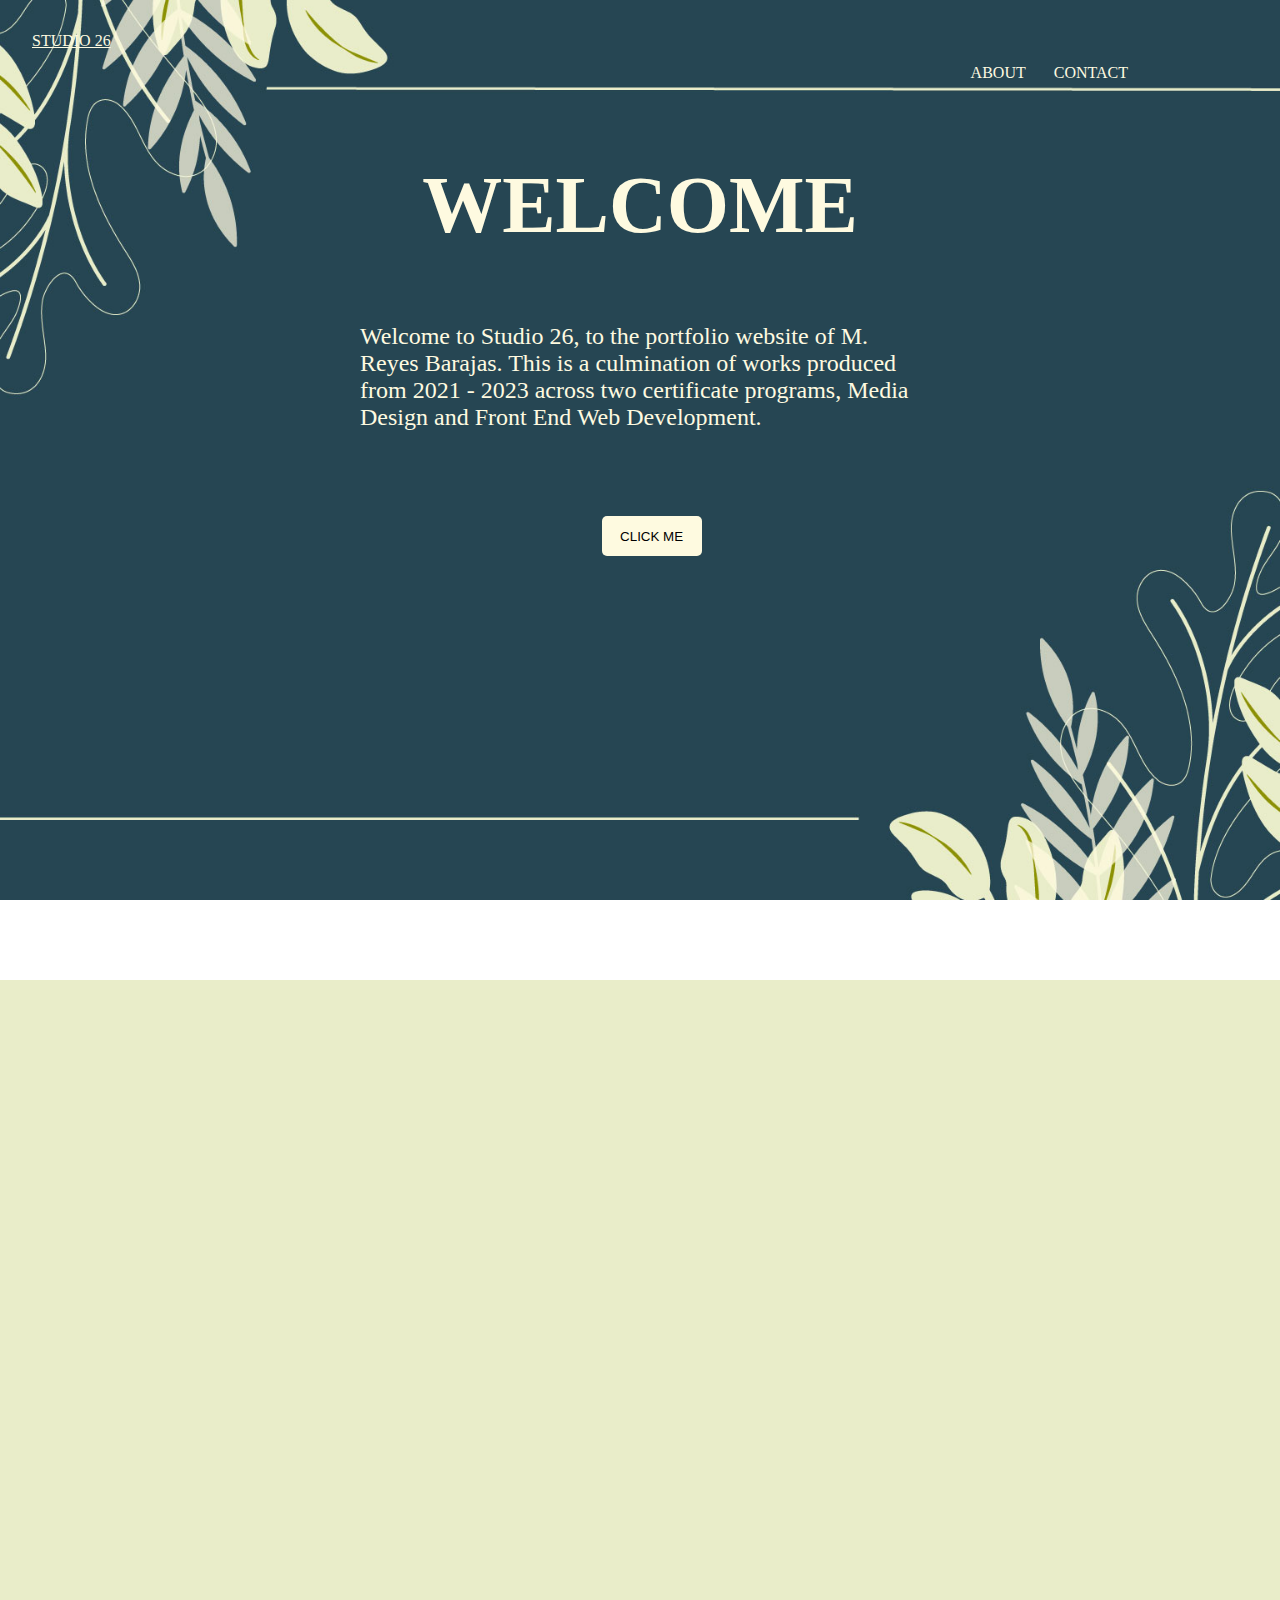
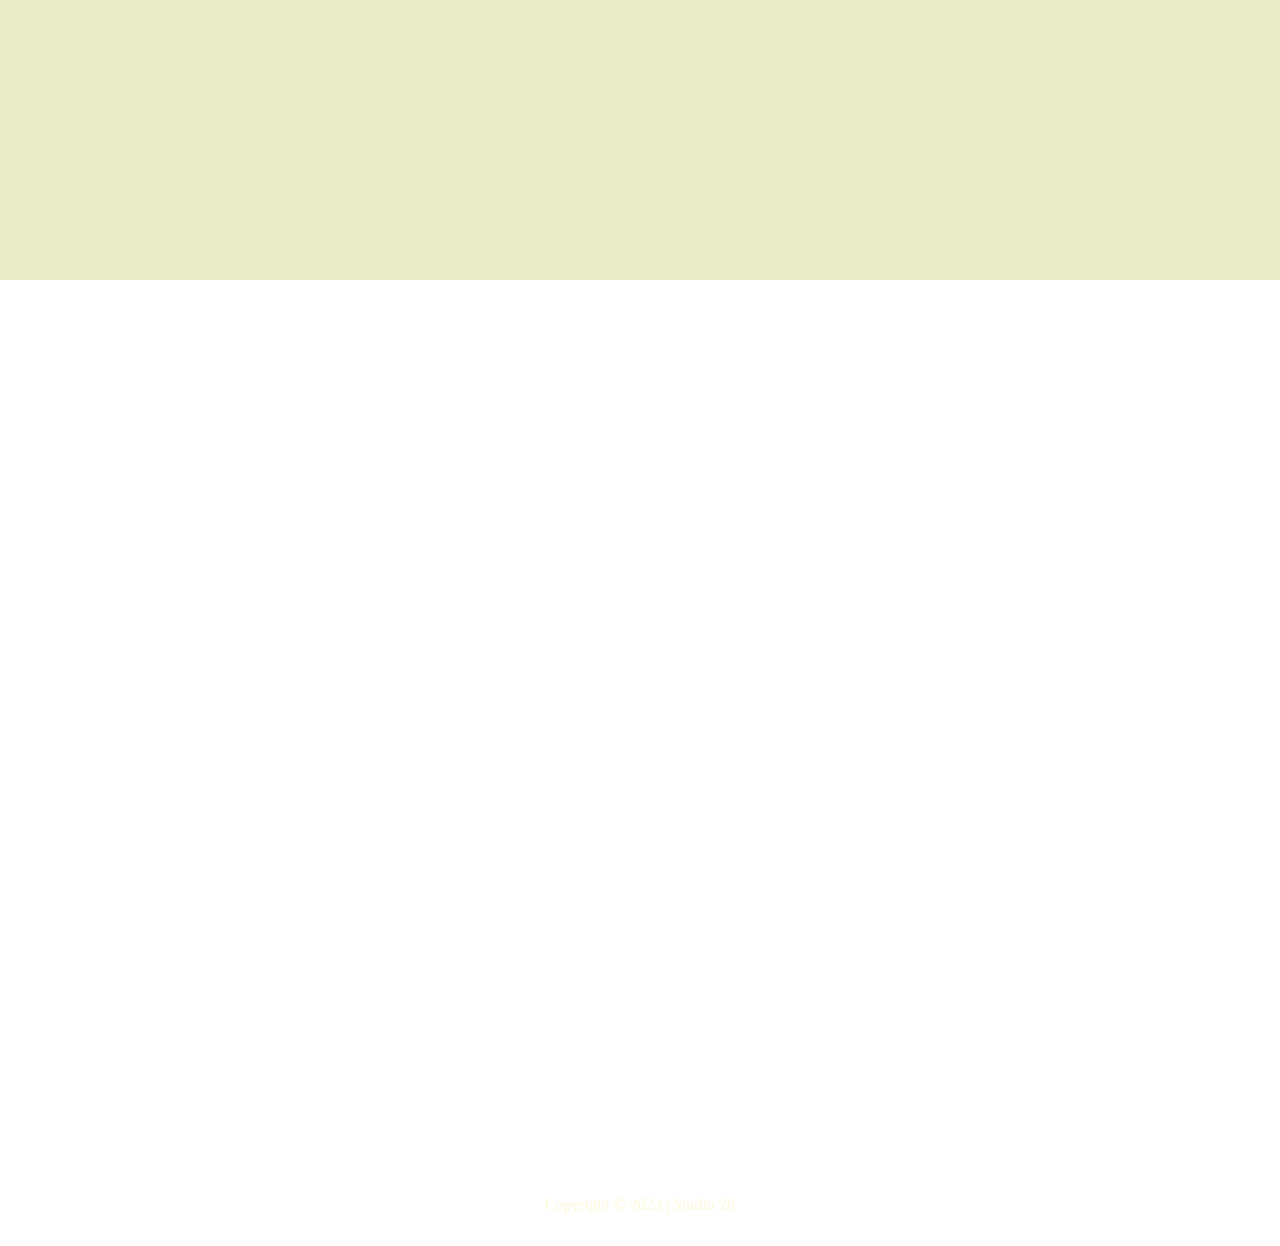
<file: index.html>
<!DOCTYPE html>
<html lang="en">
<head>
    <meta charset="UTF-8">
    <meta http-equiv="X-UA-Compatible" content="IE=edge">
    <meta name="viewport" content="width=device-width, initial-scale=1.0">
    <title>Studio 26 - M. Reyes Barajas</title>
    <link href="https://fonts.googleapis.com/css2?family=Anton&family=Bebas+Neue&family=Poppins:ital,wght@0,700;0,800;1,400&display=swap" rel="stylesheet">
    <link rel="stylesheet" href="css/home.css">
</head>

<body>
    <!--NAVIGATION--> 
    <nav>
        <div class="logo"><p><a href="index.html">STUDIO 26</a></p></div>
        <ul>
            <li><a href="about.html">ABOUT</a></li>
            <li><a href="contact.html">CONTACT</a></li>
        </ul>
    </nav>

    <!--<div class="ribbon"></div>-->
    
    <!--HEADER--> 
    <header>
        
    </header>
    
   
    <!--CONTENT--> 
    <section class="content">
        <h1>WELCOME</h1>
        <p>Welcome to Studio 26, to the portfolio website of M. Reyes Barajas. This is a culmination of works produced from 2021 - 2023 across two certificate programs, Media Design and Front End Web Development.</p>

        <div><button data-modal-target="#modal" class="enter">CLICK ME</button></div>

        <div class="modal" id="modal">
            <div class="modalHeader">
                <div class="title">Fun Fact of the Day</div>
                <button data-close-button class="closeBtn">&times;</button>
            </div>
            <div class="modalBody">
                We know more about outer space than our own oceans! It's estimated that more than 80% of the ocean remains unexplored as only a mere, 5% (!) of it has been explored and charted.
            </div>
        </div>

        <div id="overlay"></div>
    </section>
    
    <section class="c01">
        <div class="contentContainer reveal">
            <h2>Portfolio</h2>
            <div class="contentCards">
                <div class="contentText">
                    <h3><a href="aguaMiel.html">Agua Miel</a></h3>
                    <p>Agua Miel is a fictional honey business that has made a remarkable name for itself in the bustling market of artisanal honey. Agua Miel takes great pride in producing the purest and most exquisite honey using sustainable and environmentally friendly practices.</p>
                </div>

                <div class="contentText">
                    <h3><a href="breadDiary.html">The Bread Diaries</a></h3>
                    <p>The fictional magazine series, "Bread Diaries" is a delightful exploration of bread from around the world. Each volume of this captivating publication delves into a specific bread type or style, offering readers a comprehensive understanding of its history, cultural significance, and mouthwatering recipes.</p> 
                </div>
            </div>
        </div>
    </section>

    <section class="c02">
        <div class="contentContainer reveal">
            <div class="contentCards02">
                <div class="contentText02">
                    <h3><a href="playingCard.html">Playing Card</a></h3>
                    <p> Inspired by their grace, beauty, and seemingly magical ability to hover in mid-air, I crafted an original design that captures the essence of these magnificent creatures. The hummingbird-themed playing cards showcase intricate illustrations of various hummingbird species, each adorned with brilliant feathers and delicate details. </p>
                </div>

                <div class="contentText02">
                    <h3><a href="books.html">Bluestocking Books</a></h3>
                    <p>Nestled in the heart of San Diego, the local second-hand bookstore is a haven for book lovers and literary enthusiasts alike. With its charming exterior and cozy interior, it exudes a nostalgic charm that transports visitors to a bygone era of literary treasures and stories waiting to be discovered.</p>
                </div>
            </div>
        </div>
    </section>

    <!--<div class="ribbon2"></div>-->

    <!--FOOTER-->
    <footer>
        Copyright &copy; 2023 | Studio 26
    </footer>

    <script src="scripts/scripts.js"></script>
</body>
</html>
</file>
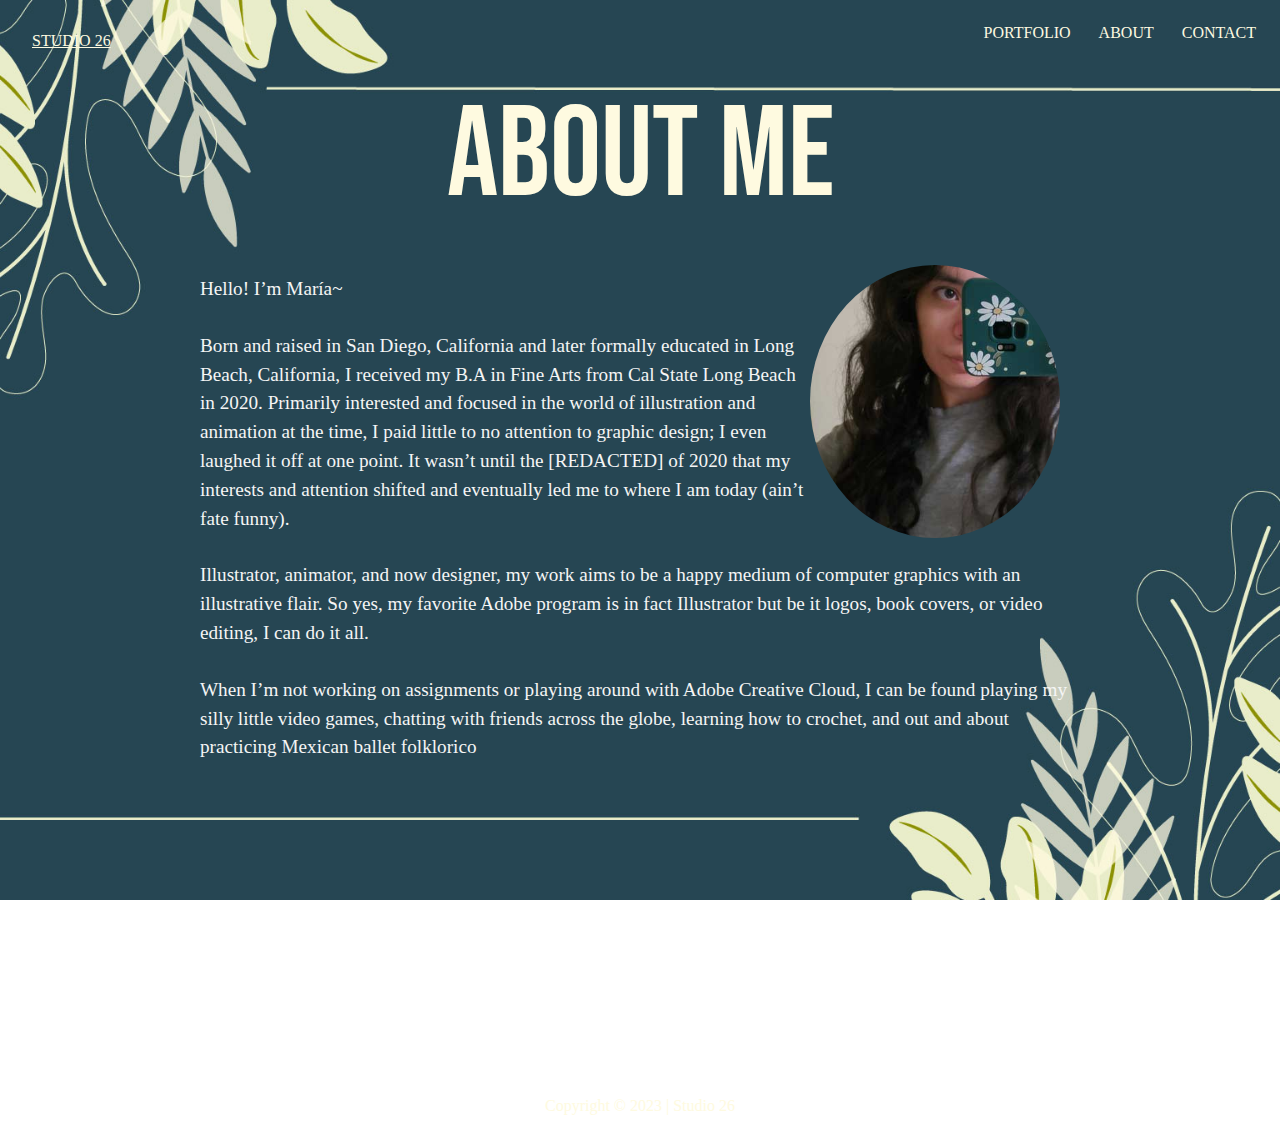
<file: about.html>
<!DOCTYPE html>
<html lang="en">
<head>
    <meta charset="UTF-8">
    <meta http-equiv="X-UA-Compatible" content="IE=edge">
    <meta name="viewport" content="width=device-width, initial-scale=1.0">
    <title>Studio 26 - M. Reyes Barajas</title>
    <link href="https://fonts.googleapis.com/css2?family=Anton&family=Bebas+Neue&family=Poppins:ital,wght@0,700;0,800;1,400&display=swap" rel="stylesheet">
    <link rel="stylesheet" href="css/main.css">
</head>
<body class="background">
    <!--NAVIGATION--> 
    <nav>
        <div class="logo"><a href="index.html"><p>STUDIO 26</a></p></div>
        <ul>
            <li><a href="portfolioMain.html">PORTFOLIO</a></li>
            <li><a href="about.html">ABOUT</a></li>
            <li><a href="contact.html">CONTACT</a></li>
        </ul>
    </nav>

    <!--<div class="ribbon"></div>
    <div class="ribbon2"></div>-->

    <!--HEADER-->
    <header class="aboutHeader">
        <h1>About me</h1>
    </header>

    <!--CONTENT--> 
    <section class="content aboutContent">
        <div class="aboutImg"><img src="images/aboutImg.jpg" alt=""></div>

        <div class="aboutText">
            <p>Hello! I’m María~</p><br>

            <p>Born and raised in San Diego, California and later formally educated in Long Beach, California, I received my B.A in Fine Arts from Cal State Long Beach in 2020. Primarily interested and focused in the world of illustration and animation at the time, I paid little to no attention to graphic design; I even laughed it off at one point. It wasn’t until the [REDACTED] of 2020 that my interests and attention shifted and eventually led me to where I am today (ain’t fate funny).</p><br>

            <p>Illustrator, animator, and now designer, my work aims to be a happy medium of computer graphics with an illustrative flair. So yes, my favorite Adobe program is in fact Illustrator but be it logos, book covers, or video editing, I can do it all. </p><br>

            <p>When I’m not working on assignments or playing around with Adobe Creative Cloud, I can be found playing my silly little video games, chatting with friends across the globe, learning how to crochet, and out and about practicing Mexican ballet folklorico</p>
        </div>
    </section>

    <!--<div class="ribbon2"></div>
    <div class="ribbon"></div>-->


    <!--FOOTER-->
    <footer>
        Copyright &copy; 2023 | Studio 26
    </footer>
    
</body>
</html>
</file>
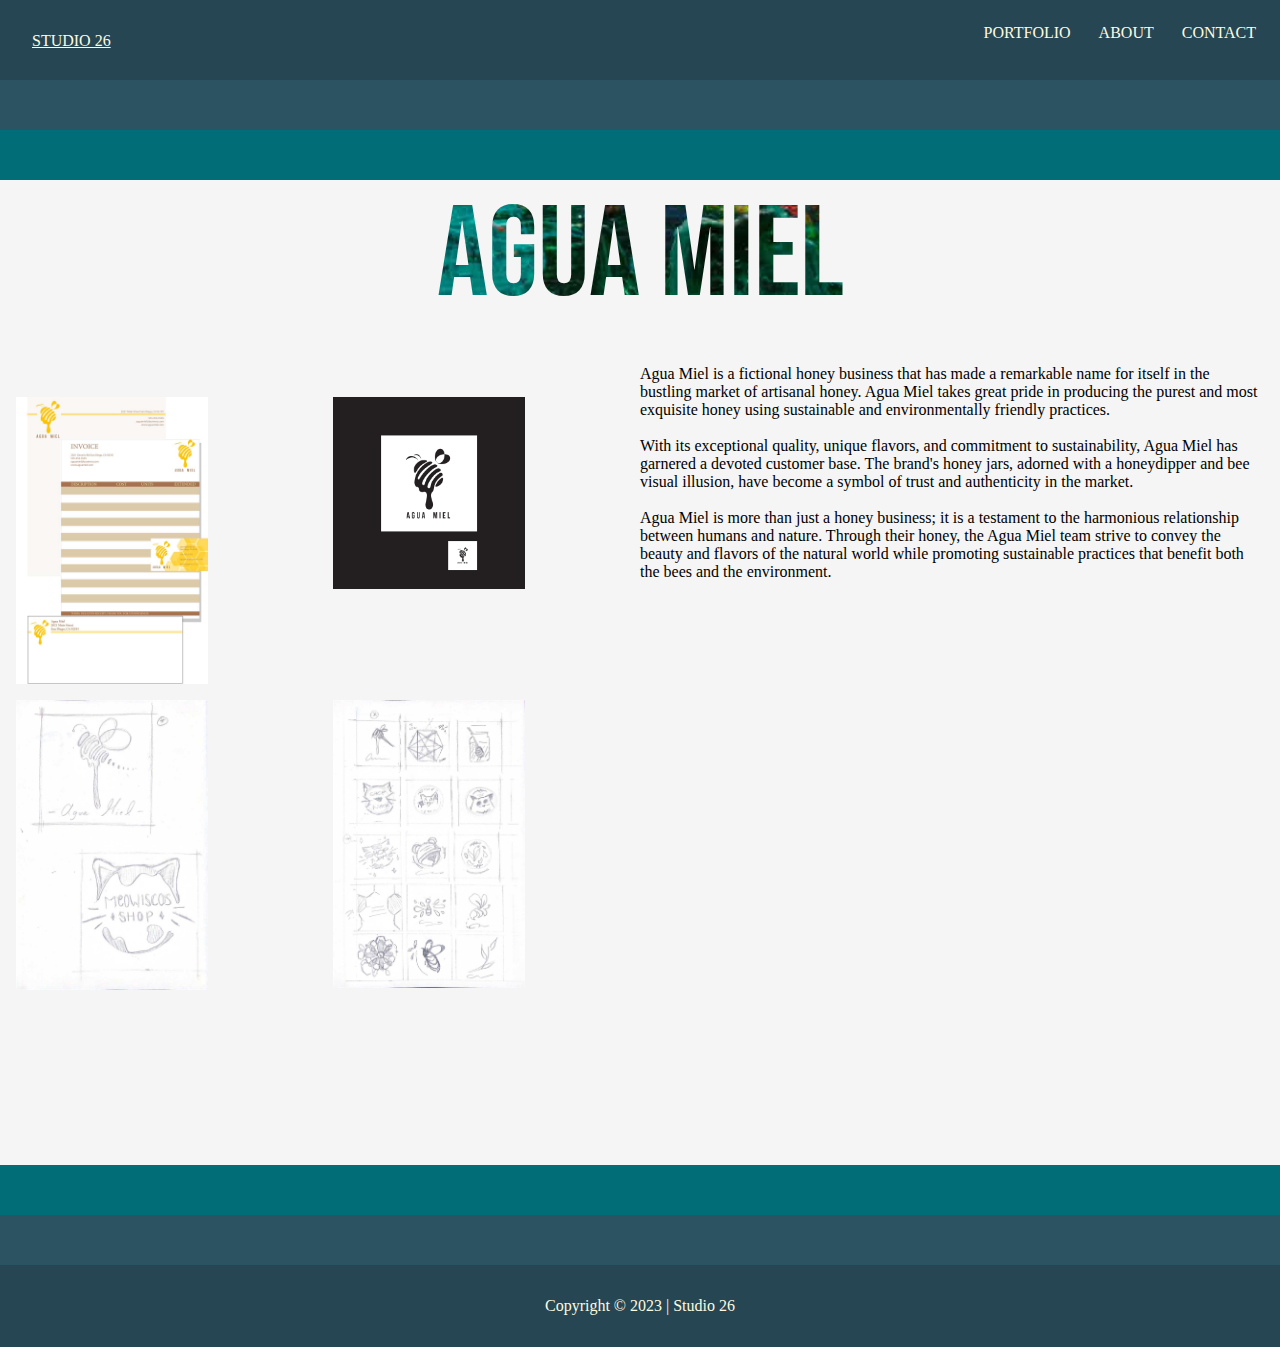
<file: aguaMiel.html>
<!DOCTYPE html>
<html lang="en">
<head>
    <meta charset="UTF-8">
    <meta http-equiv="X-UA-Compatible" content="IE=edge">
    <meta name="viewport" content="width=device-width, initial-scale=1.0">
    <title>Studio 26 - M. Reyes Barajas</title>
    <link href="https://fonts.googleapis.com/css2?family=Anton&family=Bebas+Neue&family=Poppins:ital,wght@0,700;0,800;1,400&display=swap" rel="stylesheet">
    <link rel="stylesheet" href="css/main.css">
</head>
<body>
    <!--NAVIGATION--> 
    <nav>
        <div class="logo"><p><a href="index.html">STUDIO 26</a></p></div>
        <ul>
            <li><a href="portfolioMain.html">PORTFOLIO</a></li>
            <li><a href="about.html">ABOUT</a></li>
            <li><a href="contact.html">CONTACT</a></li>
        </ul>
    </nav>

    <div class="ribbon"></div>
    <div class="ribbon2"></div>

    <!--HEADER-->
    <header class="hero02">
        <h1>Agua Miel</h1>
    </header> 

    <!--CONTENT--> 
    <section class="content aguamiel">
        <div class="grid-container">
            <div class="grid-item"><img src="images/aguaMBrand.jpg" alt="Agua Miel Identity Package"></div>
            <div class="grid-item"><img src="images/aguaMLogo.jpg" alt="Agua Miel Logo"></div>
            <div class="grid-item"><img src="images/logoSketches01.jpg" alt=""></div>
            <div class="grid-item"><img src="images/logoSketches02.jpg" alt=""></div>
        </div>

        <div class="text">
            <p>Agua Miel is a fictional honey business that has made a remarkable name for itself in the bustling market of artisanal honey. Agua Miel takes great pride in producing the purest and most exquisite honey using sustainable and environmentally friendly practices.</p><br>

            <p>With its exceptional quality, unique flavors, and commitment to sustainability, Agua Miel has garnered a devoted customer base. The brand's honey jars, adorned with a honeydipper and bee visual illusion, have become a symbol of trust and authenticity in the market.</p><br>

            <p>Agua Miel is more than just a honey business; it is a testament to the harmonious relationship between humans and nature. Through their honey, the Agua Miel team strive to convey the beauty and flavors of the natural world while promoting sustainable practices that benefit both the bees and the environment.</p>
            
        </div>
    </section>

    

    <div class="ribbon2"></div>
    <div class="ribbon"></div>
    
    <!--FOOTER-->
    <footer>
        Copyright &copy; 2023 | Studio 26
    </footer>
    
</body>
</html>
</file>
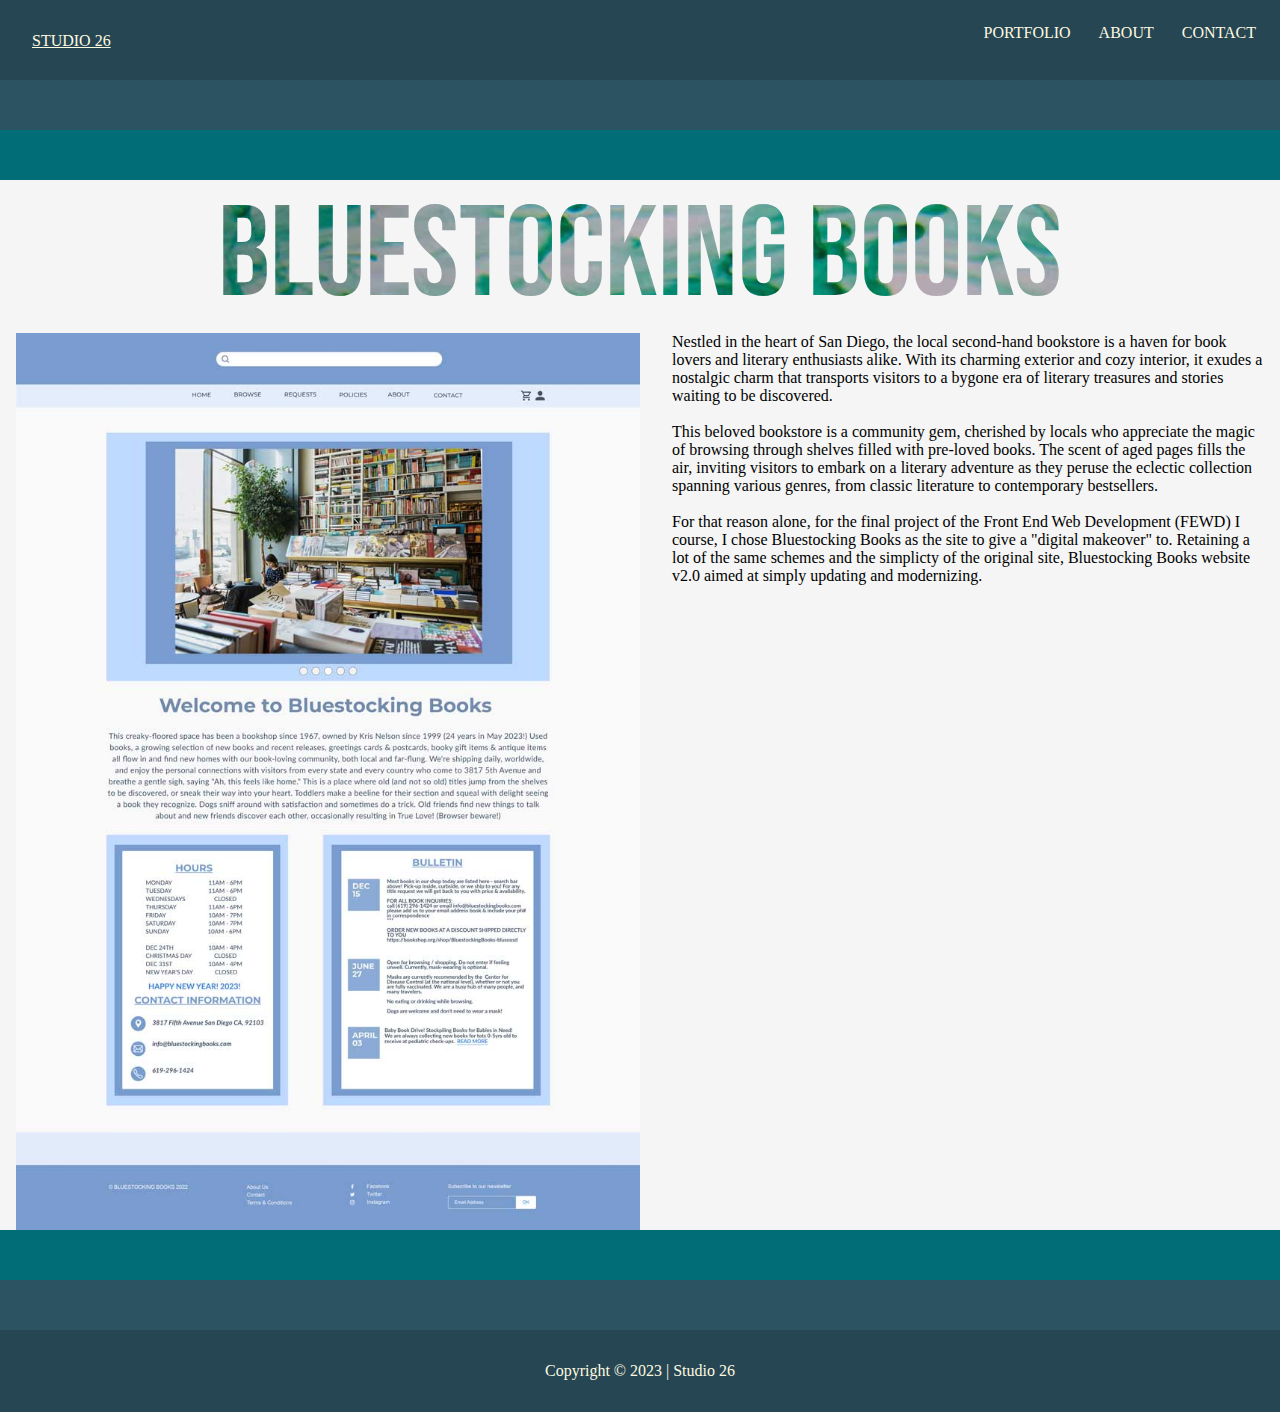
<file: books.html>
<!DOCTYPE html>
<html lang="en">
<head>
    <meta charset="UTF-8">
    <meta http-equiv="X-UA-Compatible" content="IE=edge">
    <meta name="viewport" content="width=device-width, initial-scale=1.0">
    <title>Studio 26 - M. Reyes Barajas</title>
    <link href="https://fonts.googleapis.com/css2?family=Anton&family=Bebas+Neue&family=Poppins:ital,wght@0,700;0,800;1,400&display=swap" rel="stylesheet">
    <link rel="stylesheet" href="css/main.css">
</head>
<body>
    <!--NAVIGATION--> 
    <nav>
        <div class="logo"><p><a href="index.html">STUDIO 26</a></p></div>
        <ul>
            <li><a href="portfolioMain.html">PORTFOLIO</a></li>
            <li><a href="about.html">ABOUT</a></li>
            <li><a href="contact.html">CONTACT</a></li>
        </ul>
    </nav>

    <div class="ribbon"></div>
    <div class="ribbon2"></div>

    <!--HEADER-->
    <header class="hero03">
        <h1>Bluestocking Books</h1>
    </header> 

    <!--CONTENT--> 
    <section class="content books">
        <div class="floatBook">
            <img src="images/bluestocking01.jpg" alt="">
        </div>

        <div class="textBook">
            <p>Nestled in the heart of San Diego, the local second-hand bookstore is a haven for book lovers and literary enthusiasts alike. With its charming exterior and cozy interior, it exudes a nostalgic charm that transports visitors to a bygone era of literary treasures and stories waiting to be discovered.</p><br>

            <p>This beloved bookstore is a community gem, cherished by locals who appreciate the magic of browsing through shelves filled with pre-loved books. The scent of aged pages fills the air, inviting visitors to embark on a literary adventure as they peruse the eclectic collection spanning various genres, from classic literature to contemporary bestsellers.</p><br>

            <p>For that reason alone, for the final project of the Front End Web Development (FEWD) I course, I chose Bluestocking Books as the site to give a "digital makeover" to. Retaining a lot of the same schemes and the simplicty of the original site, Bluestocking Books website v2.0 aimed at simply updating and modernizing.</p>
        </div>
    </section>

    <div class="ribbon2"></div>
    <div class="ribbon"></div>
    
    <!--FOOTER-->
    <footer>
        Copyright &copy; 2023 | Studio 26
    </footer>
    
</body>
</html>
</file>
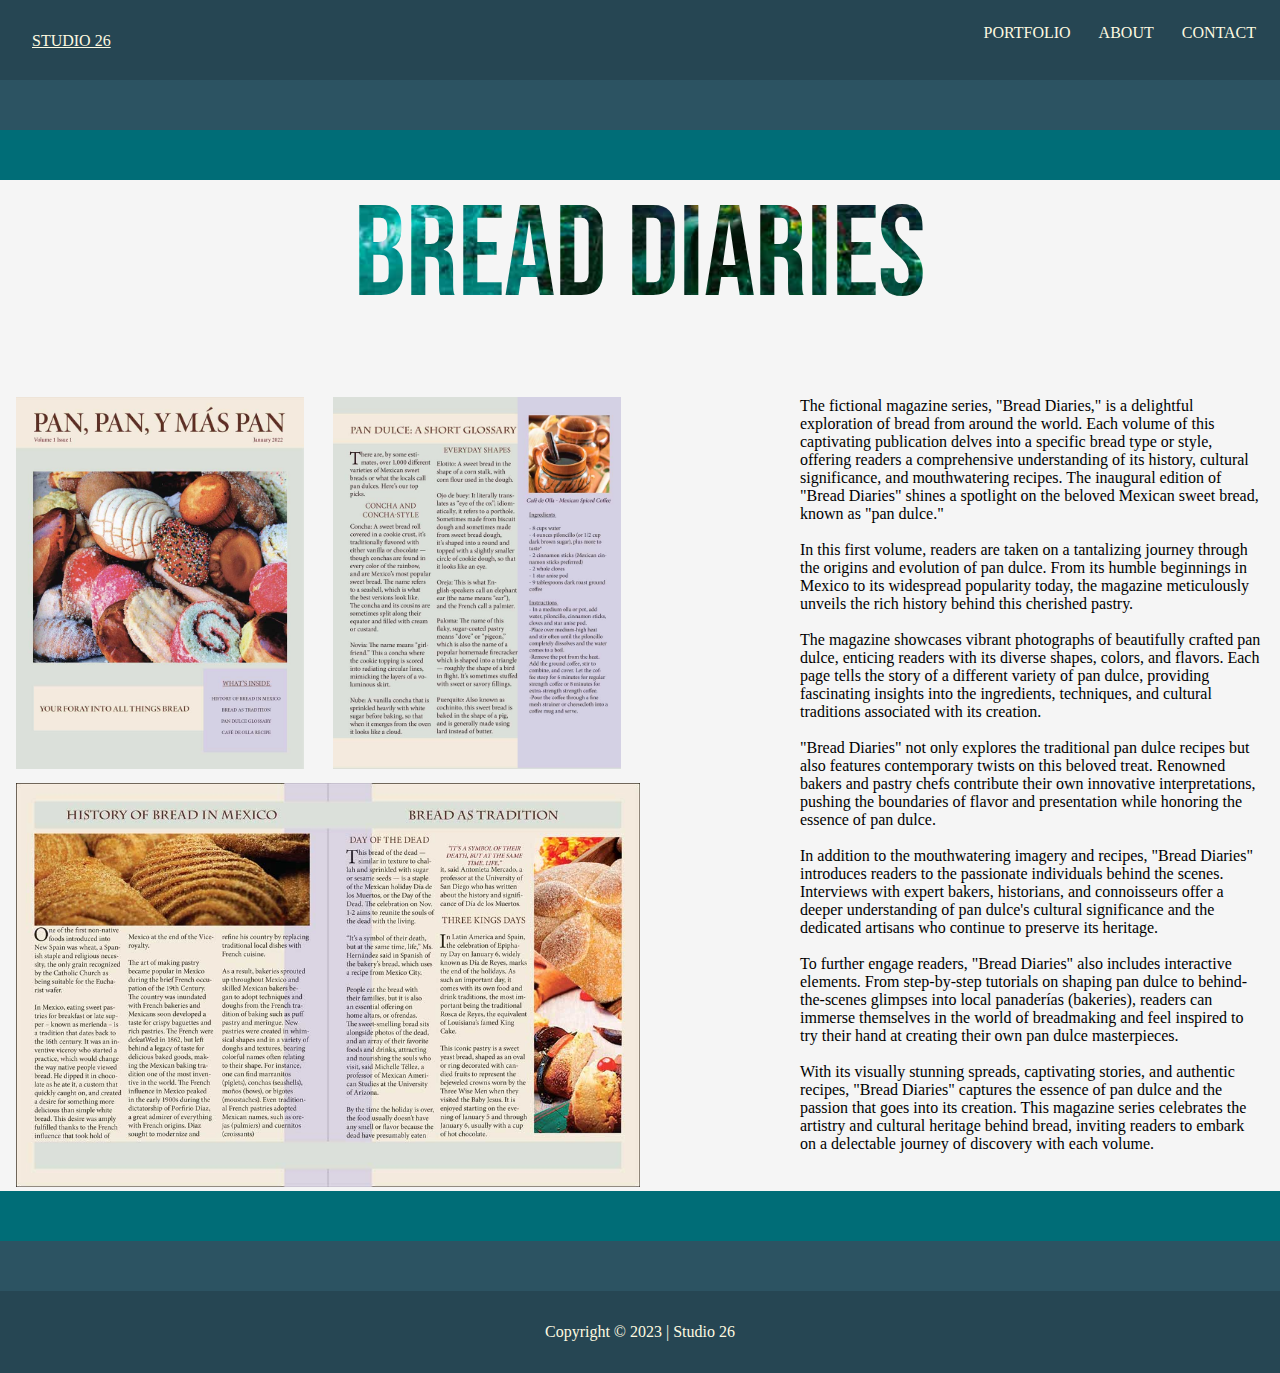
<file: breadDiary.html>
<!DOCTYPE html>
<html lang="en">
<head>
    <meta charset="UTF-8">
    <meta http-equiv="X-UA-Compatible" content="IE=edge">
    <meta name="viewport" content="width=device-width, initial-scale=1.0">
    <title>Studio 26 - M. Reyes Barajas</title>
    <link href="https://fonts.googleapis.com/css2?family=Anton&family=Bebas+Neue&family=Poppins:ital,wght@0,700;0,800;1,400&display=swap" rel="stylesheet">
    <link rel="stylesheet" href="css/main.css">
</head>
<body>
    <!--NAVIGATION--> 
    <nav>
        <div class="logo"><p><a href="index.html">STUDIO 26</a></p></div>
        <ul>
            <li><a href="portfolioMain.html">PORTFOLIO</a></li>
            <li><a href="about.html">ABOUT</a></li>
            <li><a href="contact.html">CONTACT</a></li>
        </ul>
    </nav>

    <div class="ribbon"></div>
    <div class="ribbon2"></div>

    <!--HEADER-->
    <header class="hero02">
        <h1>Bread Diaries</h1>
    </header> 

    <!--CONTENT--> 
    <section class="content bread">
        <div class="gridBread">
            <div class="griditemBread"><img src="images/bread01.jpg" alt=""></div>
            <div class="griditemBread"><img src="images/bread03.jpg" alt=""></div>
            <div class="griditemBread row02"><img src="images/bread02.jpg" alt=""></div>
        </div>

        <div class="textBread">
            <p>The fictional magazine series, "Bread Diaries," is a delightful exploration of bread from around the world. Each volume of this captivating publication delves into a specific bread type or style, offering readers a comprehensive understanding of its history, cultural significance, and mouthwatering recipes. The inaugural edition of "Bread Diaries" shines a spotlight on the beloved Mexican sweet bread, known as "pan dulce."</p><br>

            <p>In this first volume, readers are taken on a tantalizing journey through the origins and evolution of pan dulce. From its humble beginnings in Mexico to its widespread popularity today, the magazine meticulously unveils the rich history behind this cherished pastry.</p><br>
                
            <p>The magazine showcases vibrant photographs of beautifully crafted pan dulce, enticing readers with its diverse shapes, colors, and flavors. Each page tells the story of a different variety of pan dulce, providing fascinating insights into the ingredients, techniques, and cultural traditions associated with its creation.</p><br>

            <p>"Bread Diaries" not only explores the traditional pan dulce recipes but also features contemporary twists on this beloved treat. Renowned bakers and pastry chefs contribute their own innovative interpretations, pushing the boundaries of flavor and presentation while honoring the essence of pan dulce.</p><br>

            <p>In addition to the mouthwatering imagery and recipes, "Bread Diaries" introduces readers to the passionate individuals behind the scenes. Interviews with expert bakers, historians, and connoisseurs offer a deeper understanding of pan dulce's cultural significance and the dedicated artisans who continue to preserve its heritage.</p><br>

            <p>To further engage readers, "Bread Diaries" also includes interactive elements. From step-by-step tutorials on shaping pan dulce to behind-the-scenes glimpses into local panaderías (bakeries), readers can immerse themselves in the world of breadmaking and feel inspired to try their hand at creating their own pan dulce masterpieces.</p><br>

            <p>With its visually stunning spreads, captivating stories, and authentic recipes, "Bread Diaries" captures the essence of pan dulce and the passion that goes into its creation. This magazine series celebrates the artistry and cultural heritage behind bread, inviting readers to embark on a delectable journey of discovery with each volume.</p><br>
        </div>
    </section>

    <div class="ribbon2"></div>
    <div class="ribbon"></div>
    
    <!--FOOTER-->
    <footer>
        Copyright &copy; 2023 | Studio 26
    </footer>
    
</body>
</html>
</file>
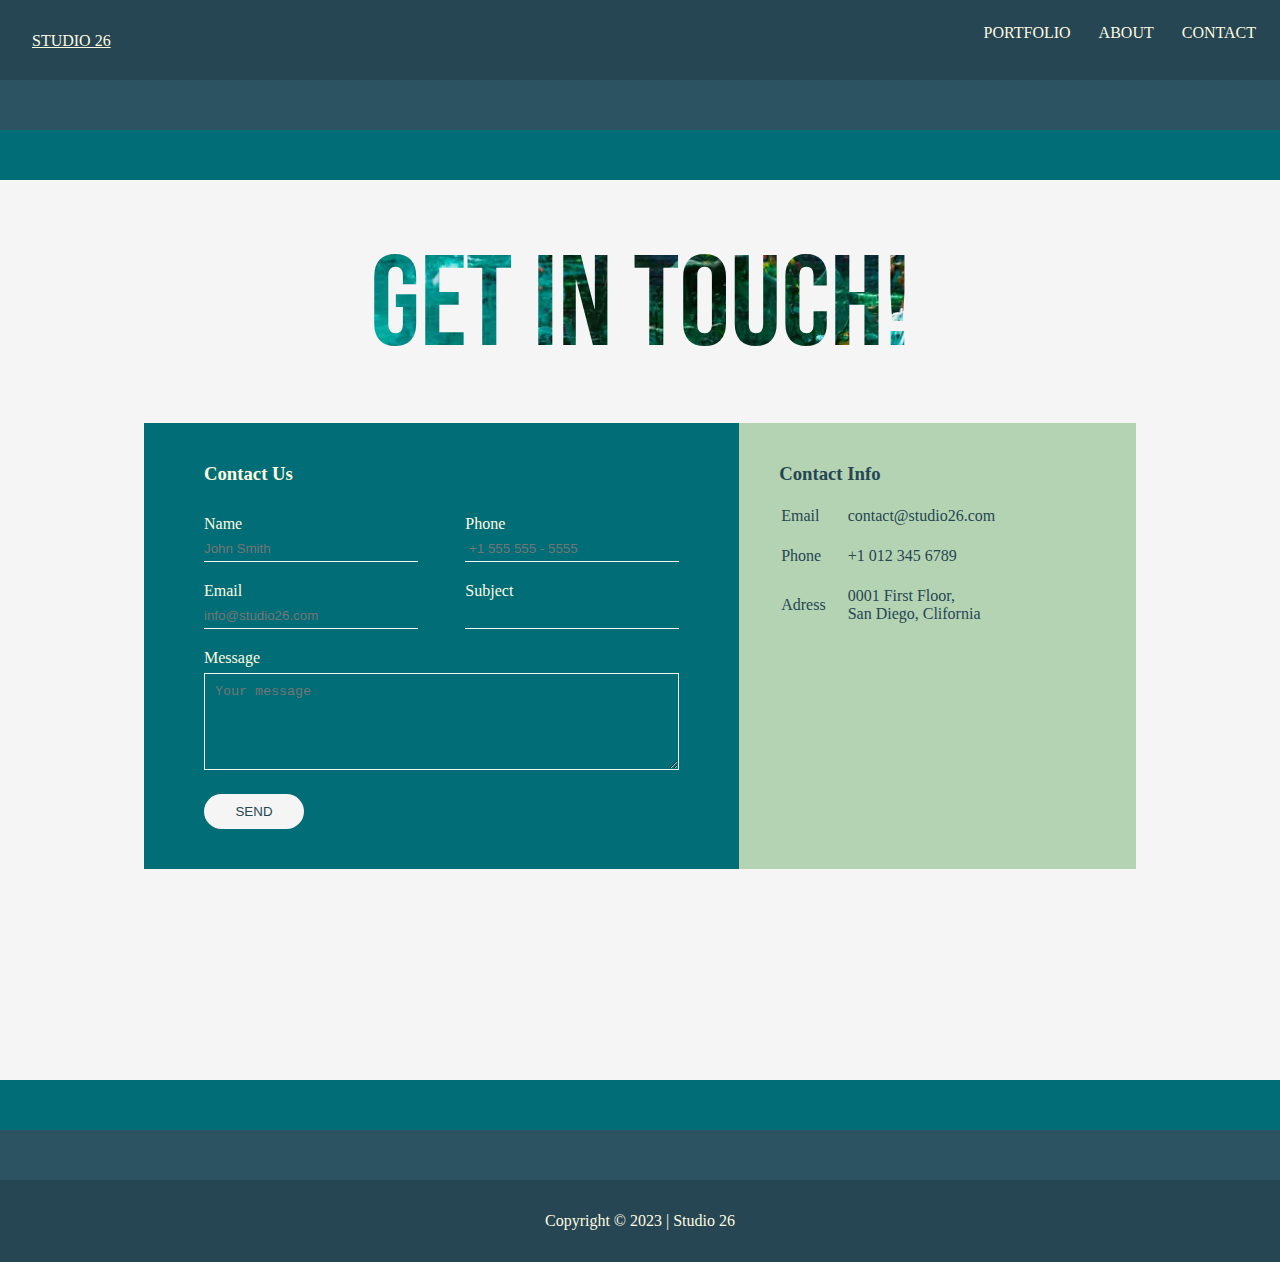
<file: contact.html>
<!DOCTYPE html>
<html lang="en">
<head>
    <meta charset="UTF-8">
    <meta http-equiv="X-UA-Compatible" content="IE=edge">
    <meta name="viewport" content="width=device-width, initial-scale=1.0">
    <title>Studio 26 - M. Reyes Barajas</title>
    <link href="https://fonts.googleapis.com/css2?family=Anton&family=Bebas+Neue&family=Poppins:ital,wght@0,700;0,800;1,400&display=swap" rel="stylesheet">
    <link rel="stylesheet" href="css/main.css">
</head>
<body>
    <!--NAVIGATION--> 
    <nav>
        <div class="logo"><p><a href="index.html">STUDIO 26</a></p></div>
        <ul>
            <li><a href="portfolioMain.html">PORTFOLIO</a></li>
            <li><a href="about.html">ABOUT</a></li>
            <li><a href="contact.html">CONTACT</a></li>
        </ul>
    </nav>

    <div class="ribbon"></div>
    <div class="ribbon2"></div>


    <!--CONTENT--> 
    <section class="content formContainer">
        <h1>Get in touch!</h1>
        <div class="formBox">
            <div class="formLeft">
                <h3>Contact Us</h3>

                <form action="">
                    <div class="inputRow">
                        <div class="inputGroup">
                            <label for="">Name</label>
                            <input type="text" placeholder="John Smith">
                        </div>

                        <div class="inputGroup">
                            <label for="">Phone</label>
                            <input type="text" placeholder=" +1 555 555 - 5555">
                        </div>
                    </div>

                    <div class="inputRow">
                        <div class="inputGroup">
                            <label for="">Email</label>
                            <input type="email" placeholder="info@studio26.com">
                        </div>

                        <div class="inputGroup">
                            <label for="">Subject</label>
                            <input type="text" placeholder="">
                        </div>
                    </div>

                    <label for="">Message</label>
                    <textarea rows="5" placeholder="Your message"></textarea>
                     <button type="submit">SEND</button>
                </form>
            </div>
           
            <div class="formRight">
                <h3>Contact Info</h3>

                <table>
                    <tr>
                        <td>Email</td>
                        <td>contact@studio26.com</td>
                    </tr>

                    <tr>
                        <td>Phone</td>
                        <td>+1 012 345 6789</td>
                    </tr>

                    <tr>
                        <td>Adress</td>
                        <td>0001 First Floor, <br>
                        San Diego, Clifornia</td>
                    </tr>
                </table>
            </div>
        </div>
    </section>

    <div class="ribbon2"></div>
    <div class="ribbon"></div>


    <!--FOOTER-->
    <footer>
        Copyright &copy; 2023 | Studio 26
    </footer>
    
</body>
</html>
</file>
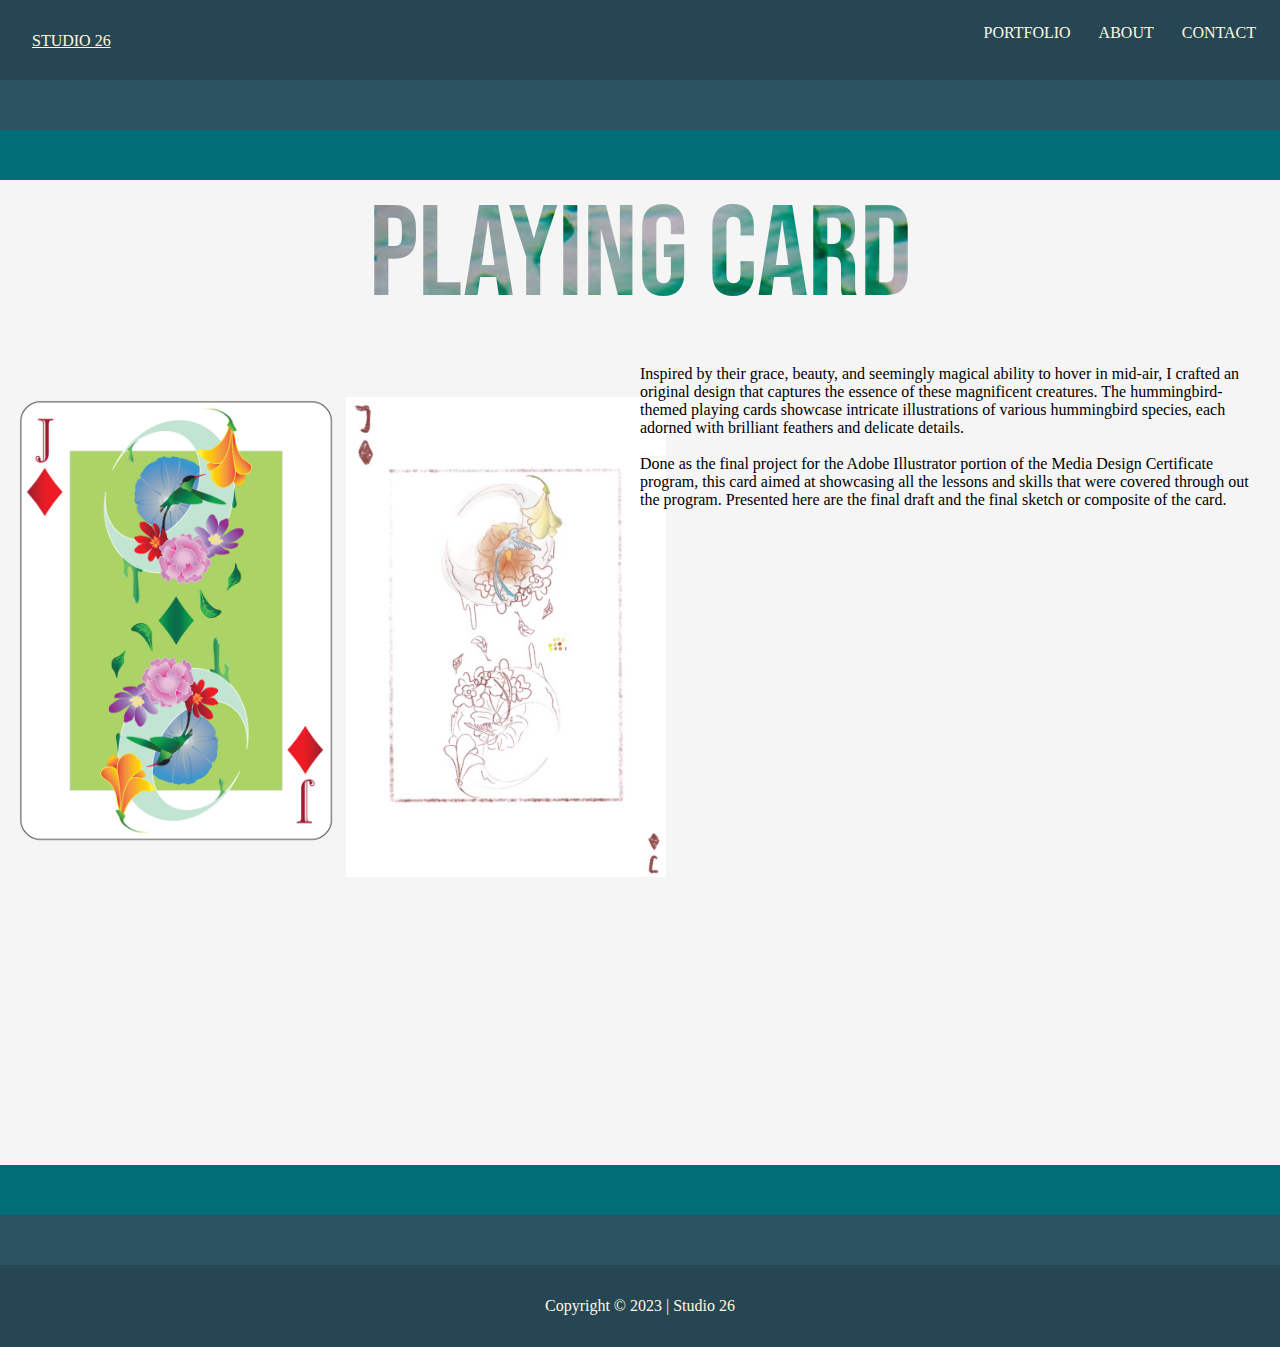
<file: playingCard.html>
<!DOCTYPE html>
<html lang="en">
<head>
    <meta charset="UTF-8">
    <meta http-equiv="X-UA-Compatible" content="IE=edge">
    <meta name="viewport" content="width=device-width, initial-scale=1.0">
    <title>Studio 26 - M. Reyes Barajas</title>
    <link href="https://fonts.googleapis.com/css2?family=Anton&family=Bebas+Neue&family=Poppins:ital,wght@0,700;0,800;1,400&display=swap" rel="stylesheet">
    <link rel="stylesheet" href="css/main.css">
</head>
<body>
    <!--NAVIGATION--> 
    <nav>
        <div class="logo"><p><a href="index.html">STUDIO 26</a></p></div>
        <ul>
            <li><a href="portfolioMain.html">PORTFOLIO</a></li>
            <li><a href="about.html">ABOUT</a></li>
            <li><a href="contact.html">CONTACT</a></li>
        </ul>
    </nav>

    <div class="ribbon"></div>
    <div class="ribbon2"></div>

    <!--HEADER-->
    <header class="hero03">
        <h1>Playing Card</h1>
    </header> 

    <!--CONTENT--> 
    <section class="content card">
        <div class="gridCard">
            <div class="griditemCard"><img src="images/card.png" alt=""></div>
            <div class="griditemCard"><img src="images/cardSketch01.jpg" alt=""></div>
        </div>

        <div class="textCard">
            <p>Inspired by their grace, beauty, and seemingly magical ability to hover in mid-air, I crafted an original design that captures the essence of these magnificent creatures. The hummingbird-themed playing cards showcase intricate illustrations of various hummingbird species, each adorned with brilliant feathers and delicate details.</p></br>

            <p>Done as the final project for the Adobe Illustrator portion of the Media Design Certificate program, this card aimed at showcasing all the lessons and skills that were covered through out the program. Presented here are the final draft and the final sketch or composite  of the card.</p>

            
        </div>
    </section>

    <div class="ribbon2"></div>
    <div class="ribbon"></div>
    
    <!--FOOTER-->
    <footer>
        Copyright &copy; 2023 | Studio 26
    </footer>
    
</body>
</html>
</file>
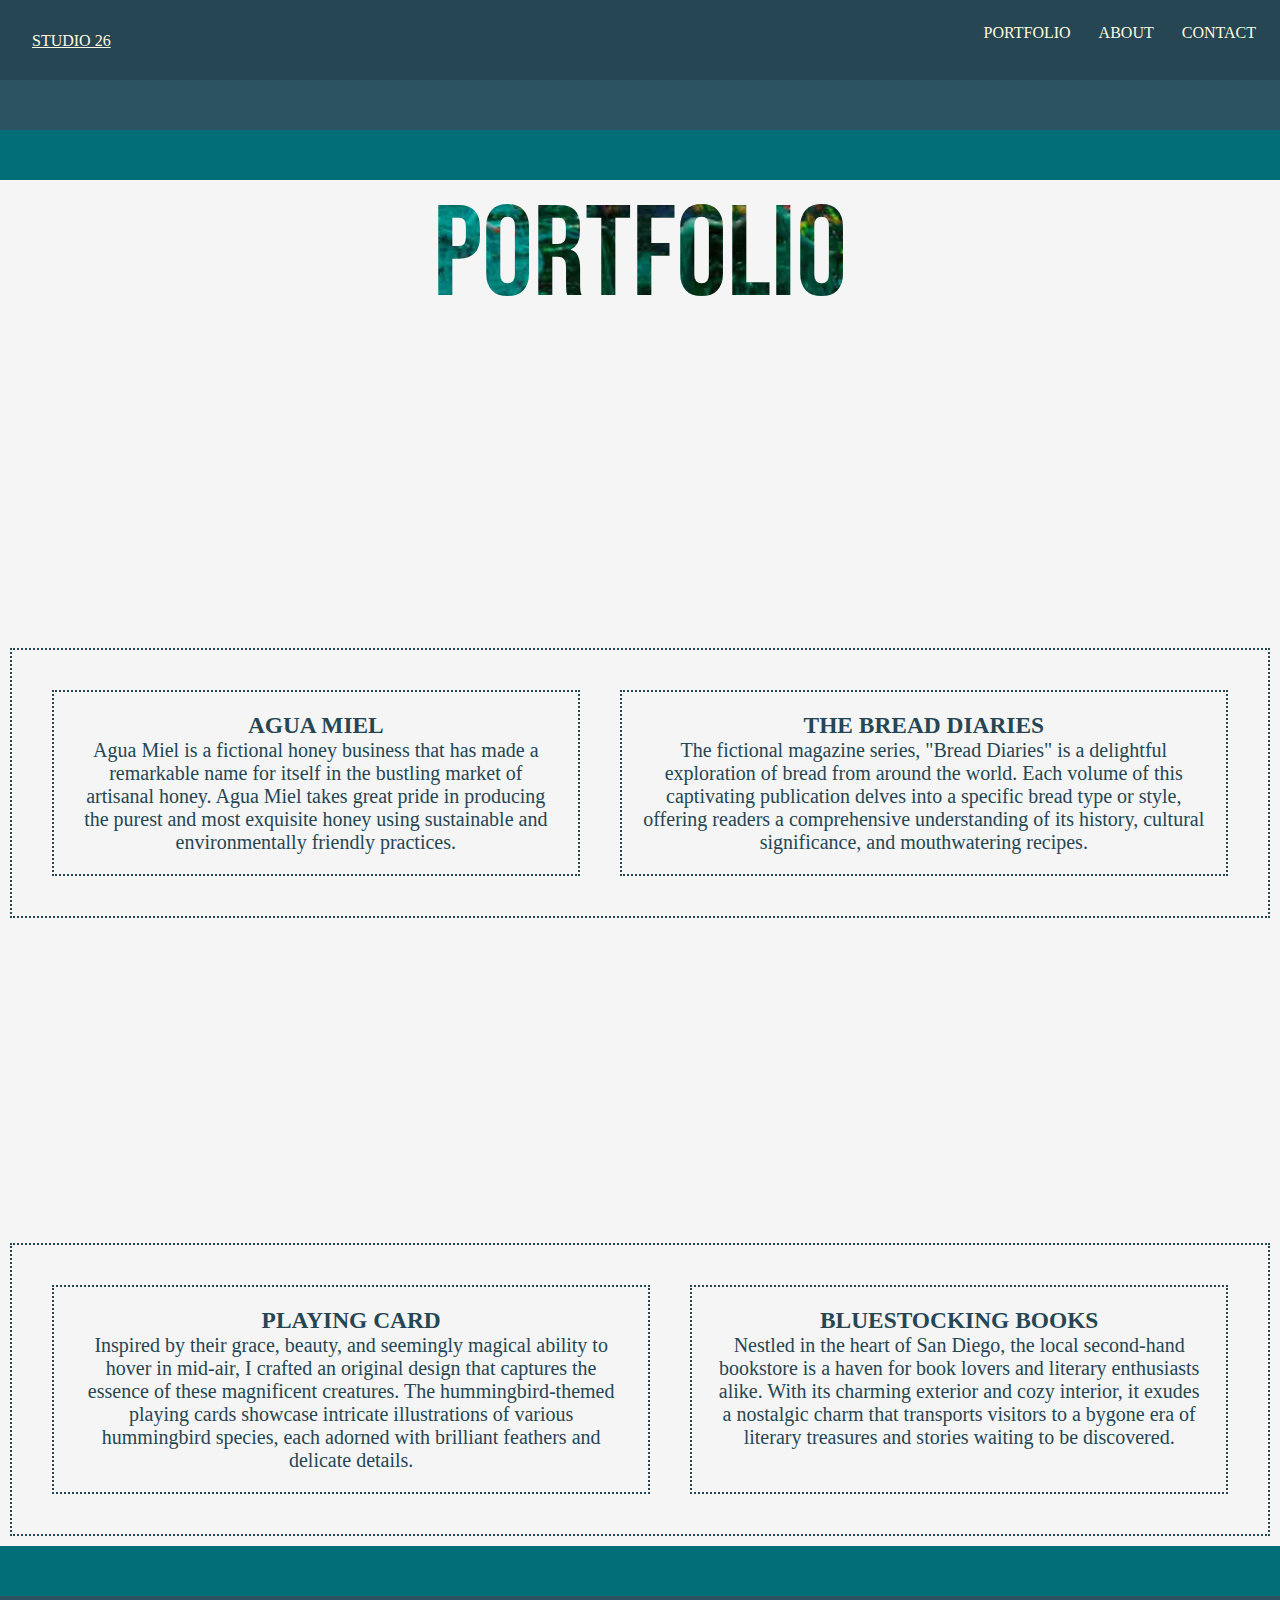
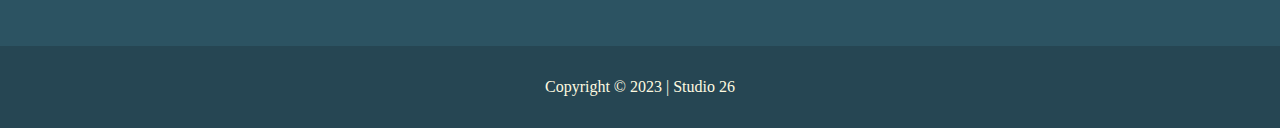
<file: portfolioMain.html>
<!DOCTYPE html>
<html lang="en">
<head>
    <meta charset="UTF-8">
    <meta http-equiv="X-UA-Compatible" content="IE=edge">
    <meta name="viewport" content="width=device-width, initial-scale=1.0">
    <title>Studio 26 - M. Reyes Barajas</title>
    <link href="https://fonts.googleapis.com/css2?family=Anton&family=Bebas+Neue&family=Poppins:ital,wght@0,700;0,800;1,400&display=swap" rel="stylesheet">
    <link rel="stylesheet" href="css/portfolio.css">
</head>
<body>
    <!--NAVIGATION--> 
    <nav>
        <div class="logo"><p><a href="index.html">STUDIO 26</a></p></div>
        <ul>
            <li><a href="portfolioMain.html">PORTFOLIO</a></li>
            <li><a href="about.html">ABOUT</a></li>
            <li><a href="contact.html">CONTACT</a></li>
        </ul>
    </nav>

    <div class="ribbon"></div>
    <div class="ribbon2"></div>

    <!--HEADER-->
    <header class="hero">
        <h1>Portfolio</h1>
    </header>
    
    <!--CONTENT--> 
    <section class="c01">
        <div class="contentContainer reveal">
            <div class="contentCards">
                <div class="contentText">
                    <h3><a href="aguaMiel.html">Agua Miel</a></h3>
                    <p>Agua Miel is a fictional honey business that has made a remarkable name for itself in the bustling market of artisanal honey. Agua Miel takes great pride in producing the purest and most exquisite honey using sustainable and environmentally friendly practices.</p>
                </div>

                <div class="contentText">
                    <h3><a href="breadDiary.html">The Bread Diaries</a></h3>
                    <p>The fictional magazine series, "Bread Diaries" is a delightful exploration of bread from around the world. Each volume of this captivating publication delves into a specific bread type or style, offering readers a comprehensive understanding of its history, cultural significance, and mouthwatering recipes.</p> 
                </div>
            </div>
        </div>
    </section>

    <section class="c02">
        <div class="contentContainer reveal">
            <div class="contentCards02">
                <div class="contentText02">
                    <h3><a href="playingCard.html">Playing Card</a></h3>
                    <p> Inspired by their grace, beauty, and seemingly magical ability to hover in mid-air, I crafted an original design that captures the essence of these magnificent creatures. The hummingbird-themed playing cards showcase intricate illustrations of various hummingbird species, each adorned with brilliant feathers and delicate details. </p>
                </div>

                <div class="contentText02">
                    <h3><a href="books.html">Bluestocking Books</a></h3>
                    <p>Nestled in the heart of San Diego, the local second-hand bookstore is a haven for book lovers and literary enthusiasts alike. With its charming exterior and cozy interior, it exudes a nostalgic charm that transports visitors to a bygone era of literary treasures and stories waiting to be discovered.</p>
                </div>
            </div>
        </div>
    </section>

    

    <div class="ribbon2"></div>
    <div class="ribbon"></div>
    
    <!--FOOTER-->
    <footer>
        Copyright &copy; 2023 | Studio 26
    </footer>
    
</body>
</html>
</file>
<file: css/home.css>
/* GLOBAL VARIABLES*/
:root {
    /*TYPE*/
    --primary-font: 'Anton';
    --secondary-font: 'Bebas Neue';
    --fw-s: ;
    --fw-m: ;
    --fw-l: ;
    --fs: 1rem;
    /*--lh: 2em; line height??? *?

    /*COLORS*/
    --primary-color: #264653;
    --secondary-color: #2C5362;
    --tertiary-color: #006D77;
    --base-color: #F5F5F5;
    --text-color-light: #fefae0;
    --text-color-dark: ;

    --pastel-lime: #e9edc9;

    /*HELPER*/
    --spacer: 1rem;
    --spacer-double: calc(var(--spacer) * 2);

}


/* STYLES*/
* {
    margin: 0;
    padding: 0;
    box-sizing: border-box;
}

body {
    background: url(../images/02.jpg);
    background-position: center;
    background-repeat: no-repeat;
    background-size: cover;
    background-attachment: fixed;
    display: flex;
    flex-direction: column;
    height: 100vh;
}


/* NAVIGATION */
nav {
    height: 80px;
    text-align: right;
}

ul li {
    list-style: none;
    display: inline-block;
    margin: 1.5rem 1.5rem 0 0;
}

ul li a {
    text-decoration: none;
    color: var(--text-color-light);
}

/* LOGO */
.logo {
    float: left;
    margin: 2rem;
    color: var(--text-color-light);
}

.logo a { /*TEMPORARY BIT OF CODE HERE READ ME, READ MEEEEEEEEEEEEEEE*/
    color: var(--text-color-light);
}

/* HEADER */
/*header {
    height: 800px;
    background: var(--base-color);
}*/

/* CONTENT */
.content {
    min-height: 100vh;
    position: relative;
}

.content h1 {
    color: var(--text-color-light);
    font-size: 5em;
    text-align: center;
    margin-top: 1em;
}

.content p {
    color: var(--text-color-light);
    font-size: 1.5em;
    padding: 3em 0;  
    margin: 0 3em; 
}

section:nth-of-type(2) {
    min-height: 100vh;
    display: flex;
    justify-content: center;
    align-items: center;
    background-color: var(--pastel-lime);
}

section:last-of-type {
    min-height: 100vh;
    display: flex;
    justify-content: center;
    align-items: center;
}

section.contentContainer {
    margin: 100px;
}

section h2 {
    font-size: 2em;
    text-align: center;
    text-transform: uppercase;
}

.contentCards, .contentCards02 {
    display: flex;
}

.contentCards, .contentText {
    color: var(--primary-color);
    font-size: 20px;
    text-align: center;
    border: dotted 2px var(--primary-color);
    margin: 20px;
    padding: 20px;
}

.contentCards02, .contentText02 {
    color: var(--text-color-light);
    font-size: 20px;
    text-align: center;
    border: dotted 2px var(--pastel-lime);
    margin: 20px;
    padding: 20px;
}
.contentText h3, .contentText02 h3 {
    text-transform: uppercase;
}
.contentText a {
    text-decoration: none;
    color: var(--primary-color);
}

.contentText02 a {
    text-decoration: none;
    color: var(--text-color-light)
}

.reveal {
    position: relative;
    transform: translateY(150px);
    opacity: 0;
    transition: 2s ease;
}

.reveal.active {
    transform: translateY(0px);
    opacity: 1;
}

/* BUTTONS */ 
.enter {
    height: 40px;
    width: 100%;
    max-width: 100px;
    background-color: var(--text-color-light);
    border: none;
    border-radius: 5px;
    margin-top: 2em;
    position: relative;
    top: 50%;
    left: 46%;
    transform: translateY(-50%, 46%);
}

.enter a {
    color: var(--primary-color);
    text-decoration: none;
    font-weight: bold;
}

/* MODAL WINDOW */
.modal {
    position: fixed;
    top: 50%;
    left: 50%;
    transform: translate(-50%, -50%) scale(0);
    transition: 200ms ease-in-out;
    border: 1px solid var(--primary-color);
    border-radius: 10px;
    z-index: 10;
    background-color: var(--base-color);
    width: 500px;
    max-width: 80%;
}

.modal.active {
    transform: translate(-50%, -50%) scale(1);
}

.modalHeader {
    padding: 10px 15px;
    display: flex;
    justify-content: space-between;
    align-items: center;
    border-bottom: 1px solid var(--primary-color);
}

.modalHeader .title {
    font-size: 1.25rem;
    font-weight: bold;
    text-transform: uppercase;
}

.modalHeader .closeBtn {
    cursor: pointer;
    border: none;
    outline: none;
    background: none;
    font-size: 1.25rem;
    font-weight: bold;
}

.modalBody {
    padding: 10px 15px;
}

.modalBody p {
    color: var(--secondary-color);
}

#overlay {
    position: fixed;
    opacity: 0;
    transition: 200ms ease-in-out;
    top: 0;
    left: 0;
    right: 0;
    bottom: 0;
    background-color: rgba(0, 0, 0, .5);
    pointer-events: none;
}

#overlay.active {
    opacity: 1;
    pointer-events: all;
}

/* FOOTER*/
footer {
    height: 80px;
    text-align: center;
    padding-bottom: 2em;
    color: var(--text-color-light);
}

/* */

/* */

/* */

/* MEDIA QUERIES */
/*  DESIGNING AT 958 X 676 */

/* Extra small devices (phones, 600px and down) */
@media only screen and (max-width: 600px){
    .content p {
        padding: 1em 0;
        margin: 1em;
        text-align: center;
    }

    button.enter {
        top: 50%;
        left: 42%;
        margin-top: 1em;
    }
}



/* Small devices (portrait tablets and large phones, 600px and up) */
@media only screen and (min-width: 600px) {
    .contentCards, .contentCards02 {
        flex-direction: column;
    }
}

/* Medium devices (landscape tablets, 768px and up) */
@media only screen and (min-width: 768px) {
    .contentCards, .contentCards02 {
        flex-direction: column;
    }
}


/* Large devices (laptops/desktops, 992px and up) */
@media only screen and (min-width: 992px) {
    button.enter {
        margin-top: 1.5em;
    }
    .contentCards, .contentCards02 {
        flex-direction: row;
        margin: 0 6em;
    }
}

/* Extra large devices (large laptops and desktops, 1200px and up) */
@media only screen and (min-width: 1200px) {
    nav ul {padding: 2.5rem 8rem 0 0;}

    .content p {margin: 0 15em;}

    footer {
        margin: 0;
        padding-top: 1rem;
    }

    button.enter {
        top: 50%;
        left: 47%;
        transform: translateY(-50%, -47%);
        margin-top: 1em;
    }
}
</file>
<file: css/main.css>
/* GLOBAL VARIABLES*/
:root {
    /*TYPE*/
    --primary-font: 'Anton';
    --secondary-font: 'Bebas Neue';
    --fw-s: 400;
    --fw-m: 700;
    --fw-l: 800;
    --fs: 1rem;
    --lh: 2.5rem;
    /*--lh: 2em; line height??? *?

    /*COLORS*/
    --primary-color: #264653;
    --secondary-color: #2C5362;
    --tertiary-color: #006D77;
    --base-color: #F5F5F5;
    --text-color-light: #fefae0;

    --pastel-lime: #e9edc9;

    /*HELPER*/
    --spacer: 1rem;
    --spacer-double: calc(var(--spacer) * 2);

}


/* STYLES*/
* {
    margin: 0;
    padding: 0;
    box-sizing: border-box;
}

body {
    background: var(--base-color);
    display: flex;
    flex-direction: column;
    height: 100vh;
    width: 100vw;
    overflow-x: hidden;
}

/* NAVIGATION */
nav {
    height: 80px;
    text-align: right;
    background: var(--primary-color);
}

ul li {
    list-style: none;
    display: inline-block;
    margin: 1.5rem 1.5rem 0 0;
}

ul li a {
    text-decoration: none;
    color: var(--text-color-light);
}

/* LOGO */
.logo {
    float: left;
    margin: 2rem;
    color: var(--text-color-light);
}

.logo a { /*TEMPORARY BIT OF CODE HERE READ ME, READ MEEEEEEEEEEEEEEE*/
    color: var(--text-color-light);
}
/* HEADER */
img {
    width: 100%;
    height: auto;
}
header {
    height: 300px;
    padding: 0 1em;
}

.hero h1, .hero02 h1 { /* portfolio, agua miel, & magazine*/
    color: var(--primary-color);
    font-family: var(--secondary-font);
    font-weight: 400;
    font-size: 8rem;
    text-align: center;
    background-image: url(../images/color01.jpg);
    background-size: cover;
    background-clip: text;
    -webkit-background-clip: text;
    color: transparent;
}

.hero h4 {text-align: center;}

.hero03 h1 { /*bluestocking books & playing card*/
    color: var(--primary-color);
    font-family: var(--secondary-font);
    font-weight: 400;
    font-size: 8rem;
    text-align: center;
    background-image: url(../images/color05.jpg);
    background-size: cover;
    background-clip: text;
    -webkit-background-clip: text;
    color: transparent;
}


/* CONTENT */
.content {
    min-height: 800px;
    padding: 0 1em;
    margin-top: 2rem;
    flex: 1 0 auto;
}
    /*AGUA MIEL*/
.aguamiel img {max-width: 450px; height: auto;}

.grid-container {
    display: grid;
    width: 15rem;
    grid-template-columns: repeat(2,1fr);
    grid-template-rows: repeat(2,1fr);
    grid-gap: 10px;
    padding-top: 2rem;
}

.grid-item {
    width: 20rem;
    height: auto;   
    object-fit: cover;
}

.aguamiel {overflow: auto;}
.grid-container {
    float: left;
    width: 50%;
}
.text {
    float: left;
    width: 50%;
}

.grid-item:hover {
    transform: scale(1.5);
}

    /* PLAYING CARD */
.gridCard {
    display: grid;
    width: 15rem;
    grid-template-columns: repeat(2,1fr);
    grid-gap: 10px;
    padding-top: 2rem;
    
}

.griditemCard {
    width: 20rem;
    height: auto;   
    object-fit: cover;
}

    /* BREAD DIARIES */
.gridBread {
    display: grid;
    width: 10rem;
    grid-template-columns: repeat(2,1fr);
    grid-template-rows: auto;
    grid-gap: 10px;
    padding-top: 2rem;
}

.griditemBread {
    width: 18rem;
    height: auto;   
    object-fit: cover;
}

.row02 {
    grid-column: 1 / span 2;
    width: 100%;
}

.bread {overflow: auto;}
.gridBread{
    float: left;
    width: 50%;
}
.textBread {
    float: left;
    width: 50%;
    padding-left: 10em;
    margin-top: 2em;
}
    /* BLUESTOCKING */
section.books {
    width: 100%;
    margin: auto;
}
.floatBook img {
    float: left;
    width: 50%;
    margin-right: 2em;
}

/* ABOUT */
.aboutImg {
    width: 100%;
    margin: auto;
}

.aboutImg img {
    max-width: 250px;
    border-radius: 50%;
    float: right;
    margin-right: 20px;
}

.aboutText p {
    margin-top: 10px;
    color: var(--base-color);
    font-size: 1.2em;
    line-height: 1.5em;
}

.aboutHeader h1 {
    color: var(--text-color-light);
    font-family: var(--secondary-font);
    font-weight: 400;
    font-size: 8rem;
    text-align: center;
}
    

.background {
    background: url(../images/02.jpg);
    background-position: center;
    background-repeat: no-repeat;
    background-size: cover;
    background-attachment: fixed;
    display: flex;
    flex-direction: column;
    height: 100vh;
}

.background nav, .background footer {
    background: none;
}

/* CONTACT */
.formContainer{
    width: 80%;
    margin: 50px auto;
}

.formContainer h1 {
    margin-bottom: 40px;
    color: var(--primary-color);
    font-family: var(--secondary-font);
    font-weight: 400;
    font-size: 8rem;
    text-align: center;
    background-image: url(../images/color01.jpg);
    background-size: cover;
    background-clip: text;
    -webkit-background-clip: text;
    color: transparent;
}

.formBox {
    background: var(--tertiary-color);
    display: flex;
}

.formLeft {
    flex-basis: 60%;
    padding: 40px 60px;
    color: var(--base-color);
}

.formRight {
    flex-basis: 40%;
    padding: 40px;
    background: #B4D3B2;
    color: var(--primary-color);
}

.inputRow {
    display: flex;
    justify-content: space-between;
    margin-bottom: 20px;
}

.inputRow, .inputGroup {
    flex-basis: 45%;
}

input {
    width: 100%;
    border: none;
    border-bottom: 1px solid var(--base-color);
    outline: none;
    padding-bottom: 5px;
    background: var(--tertiary-color);
    color: white;
}

textarea {
    width: 100%;
    border: 1px solid var(--base-color);
    background: var(--tertiary-color);
    outline: none;
    padding: 10px;
    box-sizing: border-box;
}

label {
    margin-bottom: 6px;
    display: block;
    color: var(--text-color-light);
}

button {
    background: var(--base-color);
    width: 100px;
    border: none;
    outline: none;
    color: var(--primary-color);
    height: 35px;
    border-radius: 30px;
    margin-top: 20px;
}

.formLeft h3 {
    color: var(--text-color-light);
    font-weight: 700;
    margin-bottom: 30px;
}

tr td:first-child {
    padding-right: 20px;
}

tr td {
    padding-top: 20px;
}

/*AESTHETIC*/
.ribbon, .ribbon2 {flex-shrink: 0;}
.ribbon {
    background: var(--secondary-color);
    height: 50px;
}
.ribbon2 {
    background: var(--tertiary-color);
    height: 50px;
}

/* FOOTER*/
footer {
    /*height: 80px;*/
    flex-shrink: 0;
    text-align: center;
    padding: 2em 0;
    color: var(--text-color-light);
    background: var(--primary-color);
}


/* MEDIA QUERIES */
/*  DESIGNING AT 958 X 676 */

/* Extra small devices (phones, 600px and down) */
@media only screen and (max-width: 600px){

}

/* Small devices (portrait tablets and large phones, 600px and up) */
@media only screen and (min-width: 600px) {

}

/* Medium devices (landscape tablets, 768px and up) */
@media only screen and (min-width: 768px) {}

@media only screen and (min-width: 958px) {}
    .grid-item {width: 12rem;}

    .aboutContent {
        padding: 0 60px;
    }

/* Large devices (laptops/desktops, 992px and up) */
@media only screen and (min-width: 992px) {
    .card {overflow: auto;}
    .gridCard {
    float: left;
    width: 50%;
    }

    .textCard {
    float: left;
    width: 50%;
    }

    .aboutContent {
        padding: 0 200px;
    }
    
}

/* Extra large devices (large laptops and desktops, 1200px and up) */
@media only screen and (min-width: 1200px) {}
</file>
<file: css/portfolio.css>
/* GLOBAL VARIABLES*/
:root {
    /*TYPE*/
    --primary-font: 'Anton';
    --secondary-font: 'Bebas Neue';
    --fw-s: ;
    --fw-m: ;
    --fw-l: ;
    --fs: 1rem;
    /*--lh: 2em; line height??? *?

    /*COLORS*/
    --primary-color: #264653;
    --secondary-color: #2C5362;
    --tertiary-color: #006D77;
    --base-color: #F5F5F5;
    --text-color-light: #fefae0;
    --text-color-dark: ;

    --pastel-lime: #e9edc9;

    /*HELPER*/
    --spacer: 1rem;
    --spacer-double: calc(var(--spacer) * 2);

}

* {
    margin: 0;
    padding: 0;
    box-sizing: border-box;
}

body {
    /*background: url(../images/02.jpg);
    background-position: center;
    background-repeat: no-repeat;
    background-size: cover;
    background-attachment: fixed;*/
    background: var(--base-color);
    display: flex;
    flex-direction: column;
    height: 100vh;
}


/* NAVIGATION */
nav {
    height: 80px;
    text-align: right;
    background: var(--primary-color);
}

ul li {
    list-style: none;
    display: inline-block;
    margin: 1.5rem 1.5rem 0 0;
}

ul li a {
    text-decoration: none;
    color: var(--text-color-light);
}

/* LOGO */
.logo {
    float: left;
    margin: 2rem;
    color: var(--text-color-light);
}

.logo a { /*TEMPORARY BIT OF CODE HERE READ ME, READ MEEEEEEEEEEEEEEE*/
    color: var(--text-color-light);
}

/* CONTENT */
.hero h1 { /* portfolio header*/
    color: var(--primary-color);
    font-family: var(--secondary-font);
    font-weight: 400;
    font-size: 8rem;
    text-align: center;
    background-image: url(../images/color01.jpg);
    background-size: cover;
    background-clip: text;
    -webkit-background-clip: text;
    color: transparent;
}

section.c01 {
    min-height: 100vh;
    display: flex;
    justify-content: center;
    align-items: center;
}

section.contentContainer {
    margin: 100px;
    display: flex;
}

section h2 {
    font-size: 2em;
    text-align: center;
    text-transform: uppercase;
}

.contentCards, .contentCards02 {
    display: flex;
}

.contentCards, .contentText {
    color: var(--primary-color);
    font-size: 20px;
    text-align: center;
    border: dotted 2px var(--primary-color);
    margin: 20px;
    padding: 20px;
}

.contentCards02, .contentText02 {
    color: var(--primary-color);
    font-size: 20px;
    text-align: center;
    border: dotted 2px var(--primary-color);
    margin: 20px;
    padding: 20px;
}
.contentText h3, .contentText02 h3 {
    text-transform: uppercase;
}
.contentText a {
    text-decoration: none;
    color: var(--primary-color);
}

.contentText02 a {
    text-decoration: none;
    color: var(--primary-color);
}

/*AESTHETIC*/
.ribbon, .ribbon2 {flex-shrink: 0;}
.ribbon {
    background: var(--secondary-color);
    height: 50px;
}
.ribbon2 {
    background: var(--tertiary-color);
    height: 50px;
}

/* FOOTER*/
footer {
    /*height: 80px;*/
    flex-shrink: 0;
    text-align: center;
    padding: 2em 0;
    color: var(--text-color-light);
    background: var(--primary-color);
}



@media only screen and (min-width: 400px) {
    .contentCards, .contentCards02 {
        flex-direction: column;
    }
}

/* Small devices (portrait tablets and large phones, 600px and up) */
@media only screen and (min-width: 600px) {
    .contentCards, .contentCards02 {
        flex-direction: column;
    }
}

/* Medium devices (landscape tablets, 768px and up) */
@media only screen and (min-width: 768px) {
    .contentCards, .contentCards02 {
        flex-direction: column;
    }
}


/* Large devices (laptops/desktops, 992px and up) */
@media only screen and (min-width: 992px) {
    .contentCards, .contentCards02 {
        flex-direction: row;
        margin: 10px;
    }
}
</file>
